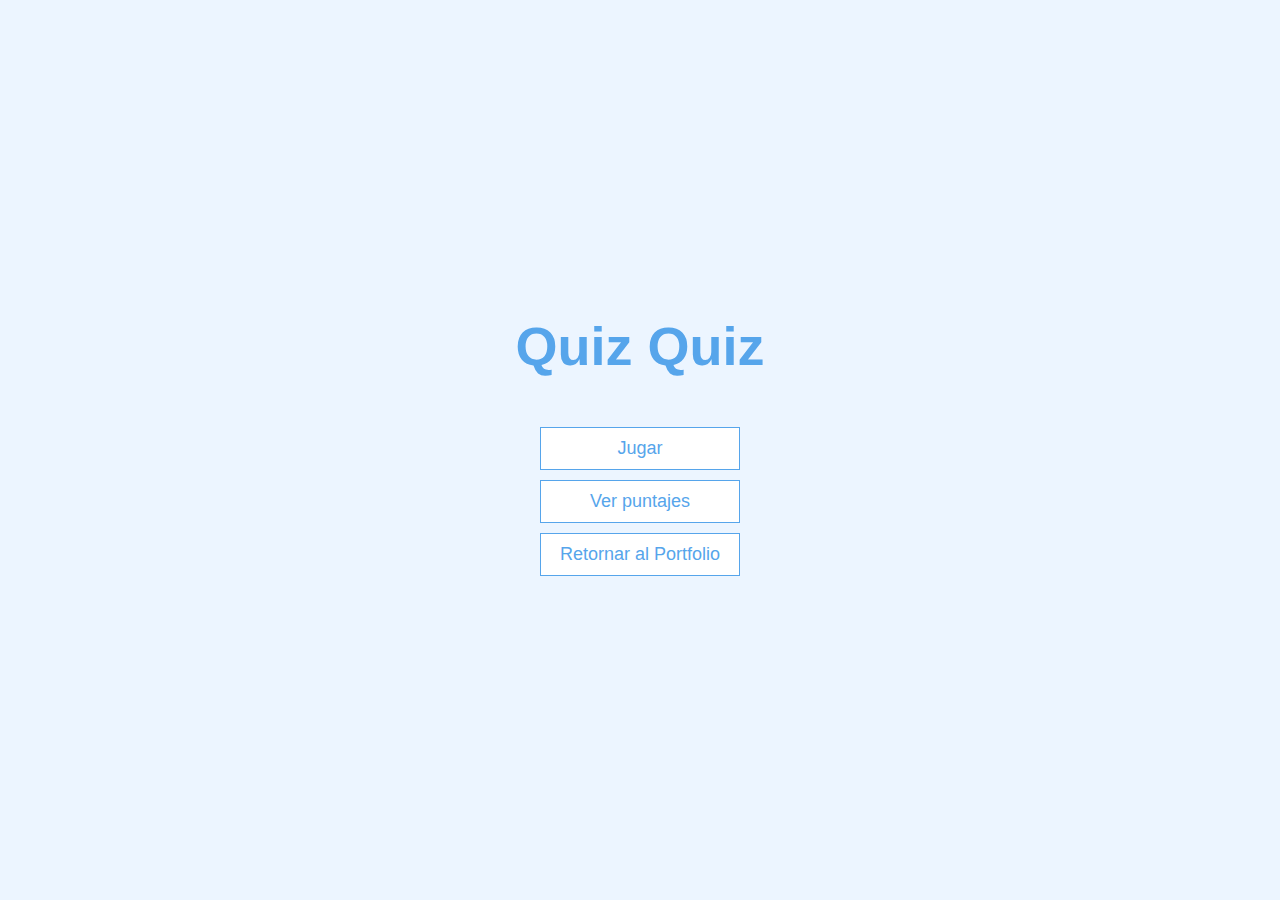
<file: index.html>
<!DOCTYPE html>
<html lang="en">
<head>
    <meta charset="UTF-8">
    <meta http-equiv="X-UA-Compatible" content="IE=edge">
    <meta name="viewport" content="width=device-width, initial-scale=1.0">
    <link rel="shortcut icon" href="./icon.png" type="image/x-icon">
    <title>QuizzApp</title>
    <link rel="stylesheet" href="app.css">
</head>
<body>
    <div class="container">
        <div id="home" class="flex-center flex-column">
            <h1>Quiz Quiz</h1>
            <a class="btn" href="./game.html">Jugar</a>
            <a class="btn" href="./highscores.html">Ver puntajes</a>
            <a class="btn" href="/">Retornar al Portfolio</a>
        </div>
    </div>
</body>
</html>
</file>
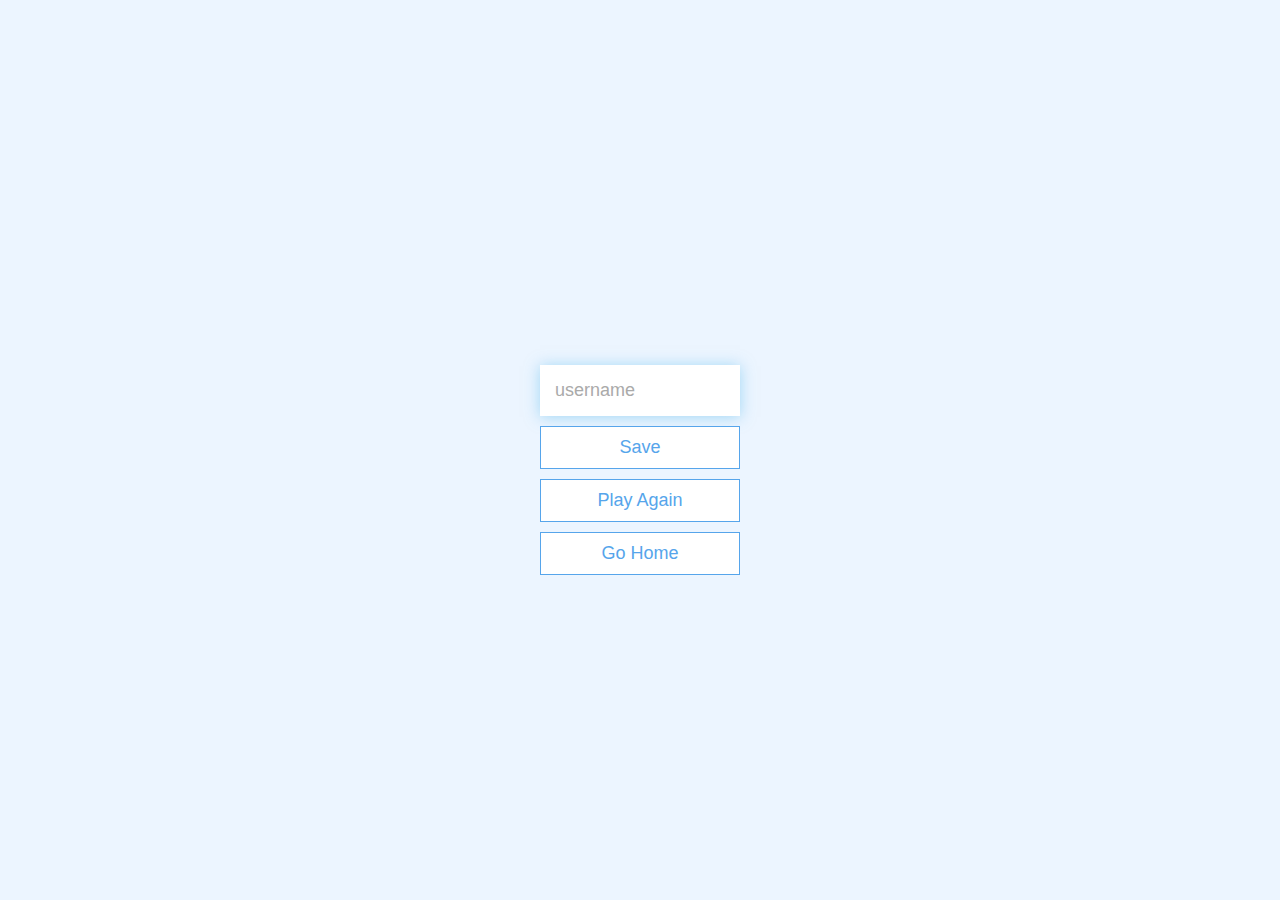
<file: end.html>
<!DOCTYPE html>
<html lang="en">
<head>
    <meta charset="UTF-8">
    <meta http-equiv="X-UA-Compatible" content="IE=edge">
    <meta name="viewport" content="width=device-width, initial-scale=1.0">
    <title>¡Felicitaciones!</title>
    <link rel="stylesheet" href="./app.css">
</head>
<body>
    <div class="container">
        <div id="end" class="flex-center flex-column">
            <h1 id="finalScore">
                0
            </h1>
            <form>
                <input type="text" name="username" id="username" placeholder="username">
                <button type="submit" class="btn" id="saveScoreBtn" onclick="saveHighScore(event)" disabled>Save</button>
            </form>
            <a class="btn" href="./game.html">Play Again</a>
            <a class="btn" href="/">Go Home</a>
        </div>
    </div>
    <script src="./end.js"></script>
</body>
</html>
</file>
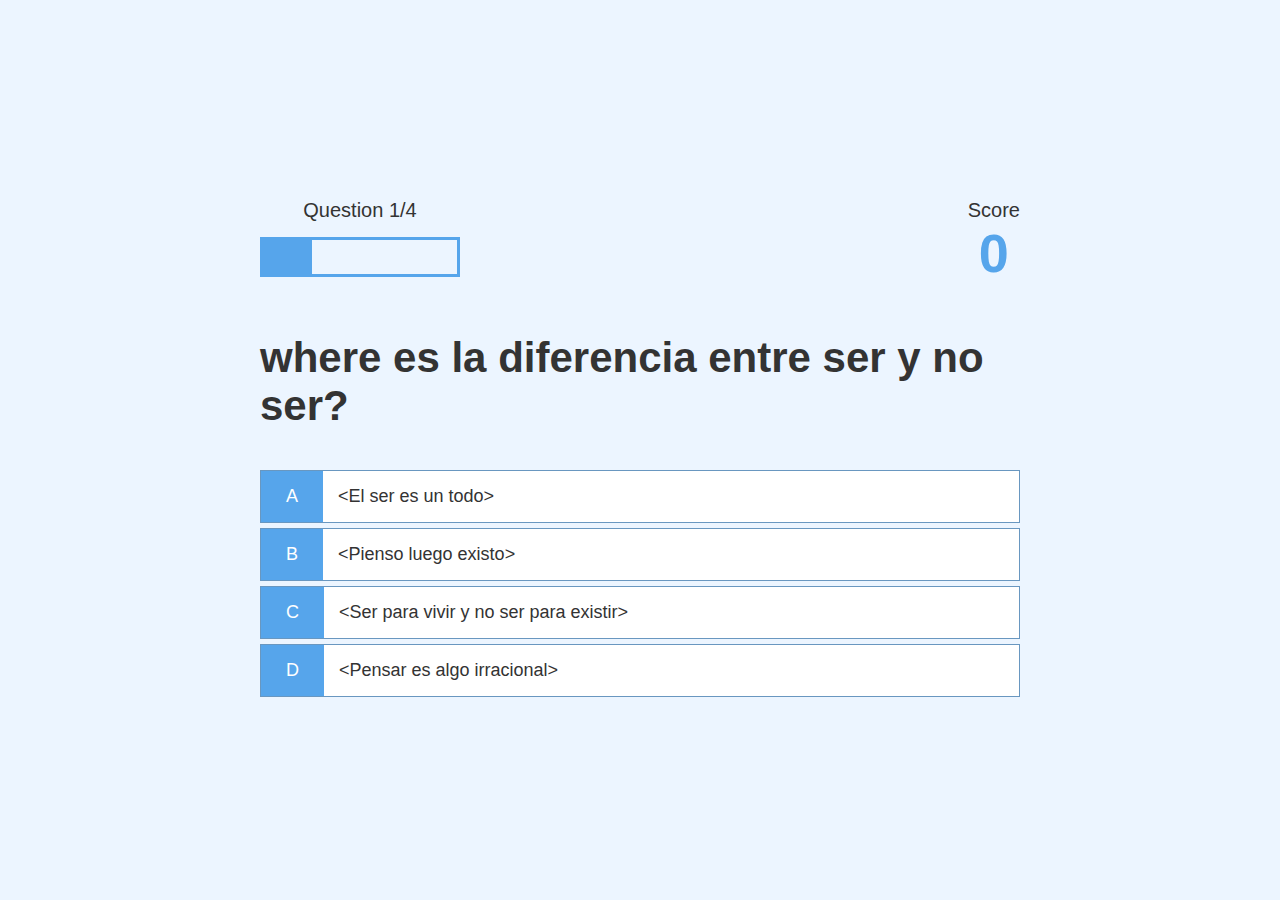
<file: game.html>
<!DOCTYPE html>
<html lang="en">
<head>
    <meta charset="UTF-8">
    <meta http-equiv="X-UA-Compatible" content="IE=edge">
    <meta name="viewport" content="width=device-width, initial-scale=1.0">
    <title>Let's GO!</title>
    <link rel="stylesheet" href="./app.css">
    <link rel="stylesheet" href="./game.css">
</head>
<body>
    <div class="container">
        <div id="game" class="justify-center flex-column">
            <div id="hud">
                <div id="hud-item">
                    <p id="progressText" class="hud-prefix">
                        Question
                    </p> 
                    <div id="progressBar">
                        <div id="progressBarFull">

                        </div>
                    </div> 
                </div>
                <div id="hud-item">
                    <p class="hud-prefix">
                        Score
                    </p>
                    <h1 class="hud-main-text" id="score">
                        0
                    </h1>
                </div>
            </div>
            <h2 id="question">
                ¿Cualés son las respuestas de las siguientes preguntas?
            </h2>
            <div class="choice-container">
                <p class="choice-prefix">A</p>
                <p class="choice-text" data-number="1">Choice 1</p>
            </div>
            <div class="choice-container">
                <p class="choice-prefix">B</p>
                <p class="choice-text" data-number="2">Choice 2</p>
            </div>
            <div class="choice-container">
                <p class="choice-prefix">C</p>
                <p class="choice-text" data-number="3">Choice 3</p>
            </div>
            <div class="choice-container">
                <p class="choice-prefix">D</p>
                <p class="choice-text" data-number="4">Choice 4</p>
            </div>
        </div>
    </div>
    <script src="./game.js"></script>
</body>
</html>
</file>
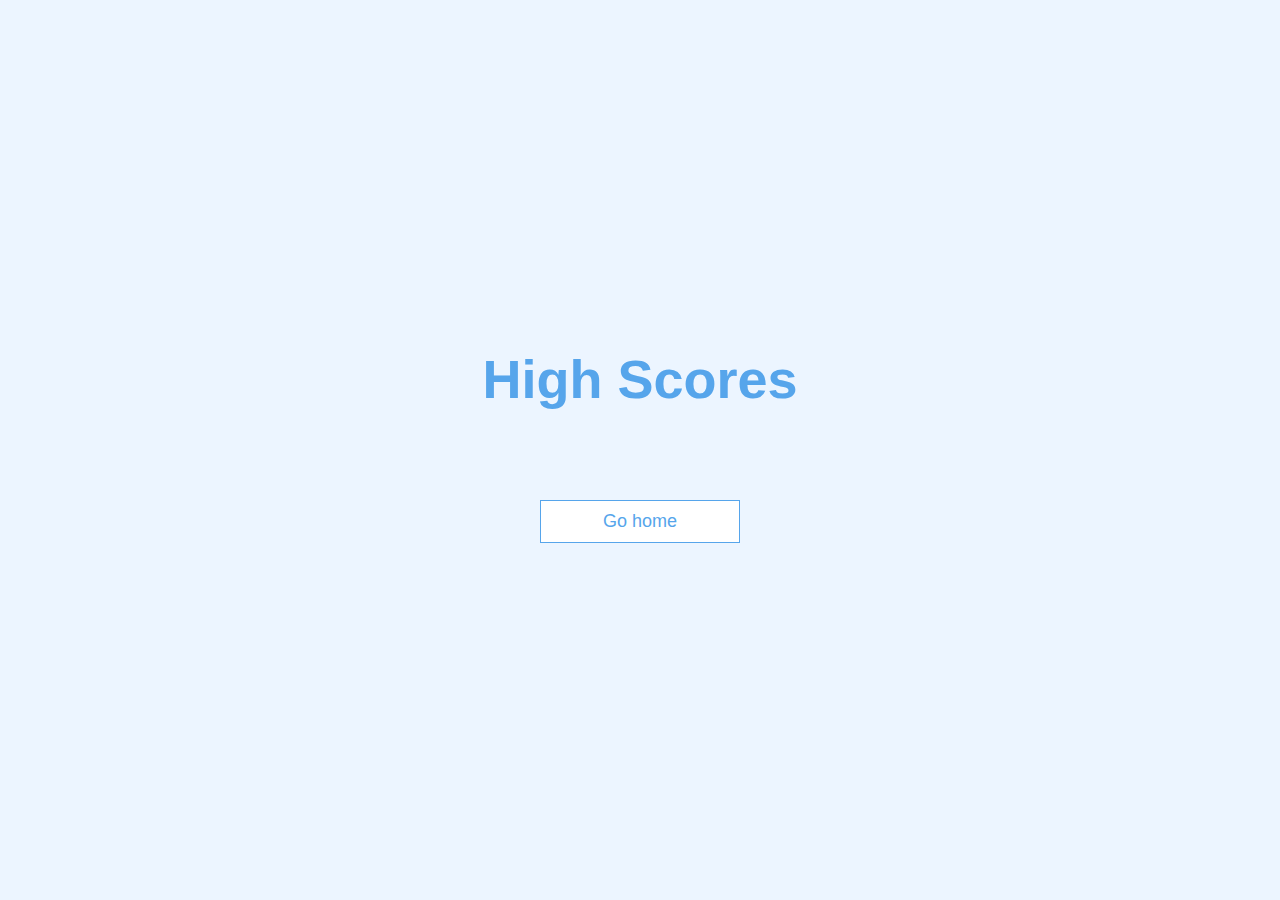
<file: highscores.html>
<!DOCTYPE html>
<html lang="en">
<head>
    <meta charset="UTF-8">
    <meta http-equiv="X-UA-Compatible" content="IE=edge">
    <meta name="viewport" content="width=device-width, initial-scale=1.0">
    <title>High Scores</title>
    <link rel="stylesheet" href="./app.css">
    <link rel="stylesheet" href="./highscores.css">
</head>
<body>
    <div class="container">
        <div id="highScores" class="flex-center flex-column">
            <h1 id="finalScore">
                High Scores
            </h1>
            <ul id="highScoresList">

            </ul>
            <a href="/" class="btn">Go home</a>
        </div>
    </div>

    <script src="./highscores.js"></script>
</body>
</html>
</file>
<file: app.css>
:root {
    background: #ecf5ff;
    font-size: 62.5%;
}

* {
    box-sizing: border-box;
    font-family: Arial, Helvetica, sans-serif;
    margin: 0;
    padding: 0;
    color: #333;
}
h1,
h2,
h3,
h4 {
    margin-bottom: 1rem;
}
h1 {
    font-size: 5.4rem;
    color: #56a5eb;
    margin-bottom: 5rem;
}
h1 > span {
    font-size: 2.4rem;
    font-weight: 500;
}
h2 {
    font-size: 4.2rem;
    margin-bottom: 4rem;
    font-weight: 700;
}
h3 {
    font-size: 2.8rem;
    font-weight: 500;
}

/* Utilidades */
.container {
    width: 100vm;
    height: 100vh;
    display: flex;
    justify-content: center;
    align-items: center;
    max-width: 80rem;
    margin: 0 auto;
    padding: 2rem;
}
.container > * {
    width: 100%;
}
.flex-column {
    display: flex;
    flex-direction: column;
}
.flex-center {
    justify-content: center;
    align-items: center;
}
.justify-center {
    justify-content: center;
}
.text-center {
    text-align: center;
}
.hiden {
    display: none;
}
    
/* Buttons */
.btn {
    font-size: 1.8rem;
    padding: 1rem 0;
    width: 20rem;
    text-align: center;
    border: 0.1rem solid #56a5eb;
    margin-bottom: 1rem;
    text-decoration: none;
    color:#56a5eb;
    background-color: white;
}
.btn:hover {
    cursor: pointer;
    box-shadow: 0 0.4rem 1.4rem 0 rgba(86, 185, 235, 0.5);
    transform: translateY(-0.1rem);
    transition: transform 150ms;
}
.btn[disabled]:hover {
    cursor: not-allowed;
    box-shadow: none;
    transform: none;
}

/* FormularioDeGanador */
form {
    width: 100%;
    display: flex;
    flex-direction: column;
    align-items: center;
}
input {
    margin-bottom: 1rem;
    width: 20rem;
    padding: 1.5rem;
    font-size: 1.8rem;
    border: none;
    box-shadow: 0 0.1rem 1.4rem 0 rgba(86, 185, 235, 0.5);
}
input::placeholder {
    color: #aaa;
}
</file>
<file: game.css>
.choice-container {
    display: flex;
    margin-bottom: 0.5rem;
    width: 100%;
    font-size: 1.8rem;
    border: 0.1rem solid rgba(76, 131, 179, 0.836);
    background-color: white;
}
.choice-container:hover {
    cursor: pointer;
    box-shadow: 0 0.4rem 1.4rem 0 rgba(86, 185, 235, 0.5);
    transform: translateY(-0.1rem);
    transition: transform 150ms;
}
.choice-prefix {
    padding: 1.5rem 2.5rem;
    background-color: #56a5eb;
    color: white;
}
.choice-text {
    padding: 1.5rem;
    width: 100%;
}

.correct {
    background-color: #26a745;
}
.incorrect {
    background-color: #dc3545;
}

/* HUD */
#hud {
    display: flex;
    justify-content: space-between;
}
.hud-prefix {
    text-align: center;
    font-size: 2rem;
}
.hud-main-text {
    text-align: center;
}

#progressBar {
    width: 20rem;
    height: 4rem;
    border: 0.3rem solid #56a5eb;
    margin-top: 1.5rem;
}
#progressBarFull {
    height: 3.4rem;
    background-color: #56a5eb;
    width: 0%;
}
</file>
<file: highscores.css>
#highScoresList {
    list-style: none;
    padding-left: 0;
    margin-bottom: 4rem;
}
.high-score {
    font-size: 2.8rem;
    margin-bottom: 0.5rem;
}
.high-score:hover {
    transform: scale(1.025);
}
</file>
